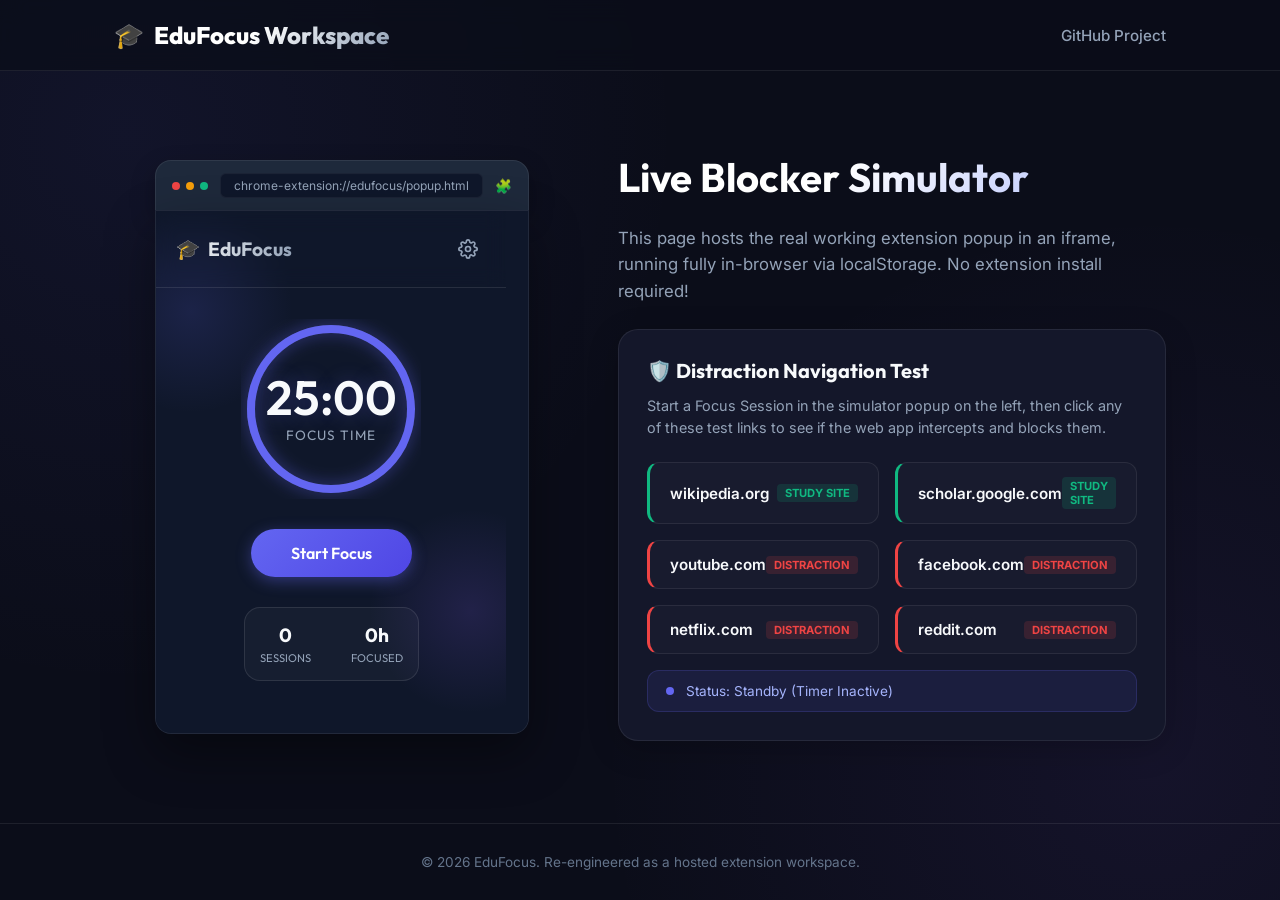
<file: index.html>
<!DOCTYPE html>
<html lang="en">

<head>
  <meta charset="UTF-8">
  <meta name="viewport" content="width=device-width, initial-scale=1.0">
  <title>EduFocus - Study Blocker Web Simulator</title>
  <meta name="description" content="Host and simulate the EduFocus Chrome extension's Pomodoro Focus Timer and Website Blocker in real-time directly on GitHub Pages.">
  
  <link href="https://fonts.googleapis.com/css2?family=Outfit:wght@300;400;500;600;700;800&family=Inter:wght@300;400;500;600;700&display=swap" rel="stylesheet">
  
  <style>
    :root {
      --bg: #0b0d19;
      --card-bg: #14172a;
      --text-primary: #f8fafc;
      --text-secondary: #94a3b8;
      --text-muted: #64748b;
      --accent: #6366f1;
      --accent-glow: rgba(99, 102, 241, 0.4);
      --accent-hover: #4f46e5;
      --success: #10b981;
      --danger: #ef4444;
      --border-color: rgba(255, 255, 255, 0.08);
      --font-outfit: 'Outfit', sans-serif;
      --font-inter: 'Inter', sans-serif;
    }

    * {
      box-sizing: border-box;
      margin: 0;
      padding: 0;
    }

    body {
      background-color: var(--bg);
      color: var(--text-primary);
      font-family: var(--font-inter);
      min-height: 100vh;
      overflow-x: hidden;
      background-image:
        radial-gradient(circle at 10% 15%, rgba(99, 102, 241, 0.08) 0%, transparent 40%),
        radial-gradient(circle at 90% 85%, rgba(139, 92, 246, 0.08) 0%, transparent 40%);
      display: flex;
      flex-direction: column;
    }

    header.site-header {
      padding: 20px 0;
      border-bottom: 1px solid var(--border-color);
      backdrop-filter: blur(12px);
      background-color: rgba(11, 13, 25, 0.7);
      position: sticky;
      top: 0;
      z-index: 100;
    }

    .container {
      max-width: 1100px;
      margin: 0 auto;
      padding: 0 24px;
    }

    .header-content {
      display: flex;
      justify-content: space-between;
      align-items: center;
    }

    .brand-logo {
      display: flex;
      align-items: center;
      gap: 10px;
      font-family: var(--font-outfit);
      font-weight: 800;
      font-size: 1.5rem;
      background: linear-gradient(135deg, #ffffff 50%, var(--text-secondary) 100%);
      -webkit-background-clip: text;
      -webkit-text-fill-color: transparent;
      text-decoration: none;
    }

    .brand-logo span {
      -webkit-text-fill-color: initial;
    }

    .nav-link-git {
      color: var(--text-secondary);
      text-decoration: none;
      font-weight: 500;
      font-size: 0.95rem;
      transition: color 0.2s;
    }

    .nav-link-git:hover {
      color: var(--text-primary);
    }

    main.workspace-main {
      flex: 1;
      padding: 60px 0;
      display: flex;
      align-items: center;
    }

    .workspace-grid {
      display: grid;
      grid-template-columns: 1fr 1.2fr;
      gap: 48px;
      align-items: center;
    }

    @media (max-width: 900px) {
      .workspace-grid {
        grid-template-columns: 1fr;
        gap: 40px;
      }
    }

    /* Extension Simulator Card Wrapper */
    .extension-mockup-wrapper {
      display: flex;
      flex-direction: column;
      align-items: center;
    }

    .browser-toolbar-mock {
      width: 374px; /* matching iframe container + border width */
      background: #1e293b;
      border: 1px solid var(--border-color);
      border-bottom: none;
      border-radius: 16px 16px 0 0;
      padding: 12px 16px;
      display: flex;
      align-items: center;
      justify-content: space-between;
      box-shadow: 0 10px 25px rgba(0,0,0,0.3);
    }

    .toolbar-dots {
      display: flex;
      gap: 6px;
    }

    .toolbar-dots span {
      width: 8px;
      height: 8px;
      border-radius: 50%;
    }
    .toolbar-dots .red { background: #ef4444; }
    .toolbar-dots .yellow { background: #f59e0b; }
    .toolbar-dots .green { background: #10b981; }

    .toolbar-address {
      flex: 1;
      margin: 0 12px;
      background: #0f172a;
      border-radius: 6px;
      font-size: 0.75rem;
      color: var(--text-secondary);
      padding: 4px 10px;
      text-overflow: ellipsis;
      overflow: hidden;
      white-space: nowrap;
      border: 1px solid rgba(255,255,255,0.05);
      text-align: center;
    }

    .toolbar-puzzle-icon {
      font-size: 0.85rem;
      color: var(--text-secondary);
    }

    .iframe-container {
      width: 374px;
      height: 524px;
      border: 1px solid var(--border-color);
      border-radius: 0 0 16px 16px;
      overflow: hidden;
      background: #0f172a;
      box-shadow: 0 20px 50px rgba(0,0,0,0.4);
      position: relative;
    }

    iframe.extension-iframe {
      width: 100%;
      height: 100%;
      border: none;
      display: block;
    }

    /* Sandbox Console Panel */
    .sandbox-console {
      display: flex;
      flex-direction: column;
      gap: 24px;
    }

    .sandbox-console h1 {
      font-size: 2.5rem;
      font-family: var(--font-outfit);
      line-height: 1.2;
      background: linear-gradient(135deg, #ffffff 40%, #a5b4fc 100%);
      -webkit-background-clip: text;
      -webkit-text-fill-color: transparent;
    }

    .sandbox-console p.desc {
      color: var(--text-secondary);
      font-size: 1.05rem;
      line-height: 1.6;
    }

    .console-card {
      background: var(--card-bg);
      border: 1px solid var(--border-color);
      border-radius: 20px;
      padding: 28px;
      box-shadow: 0 8px 32px rgba(0, 0, 0, 0.2);
    }

    .console-card h2 {
      font-size: 1.25rem;
      margin-bottom: 12px;
      font-family: var(--font-outfit);
      display: flex;
      align-items: center;
      gap: 8px;
    }

    .console-card p {
      font-size: 0.9rem;
      color: var(--text-secondary);
      line-height: 1.5;
      margin-bottom: 24px;
    }

    .links-grid {
      display: grid;
      grid-template-columns: 1fr 1fr;
      gap: 16px;
    }

    @media (max-width: 500px) {
      .links-grid {
        grid-template-columns: 1fr;
      }
    }

    .test-link-btn {
      display: flex;
      align-items: center;
      justify-content: space-between;
      background: rgba(255,255,255,0.02);
      border: 1px solid var(--border-color);
      padding: 14px 20px;
      border-radius: 12px;
      text-decoration: none;
      color: var(--text-primary);
      font-weight: 600;
      font-size: 0.95rem;
      transition: all 0.2s ease;
      cursor: pointer;
    }

    .test-link-btn:hover {
      background: rgba(255,255,255,0.05);
      border-color: rgba(255,255,255,0.15);
      transform: translateY(-1px);
    }

    .test-link-btn.distraction {
      border-left: 3px solid var(--danger);
    }

    .test-link-btn.productive {
      border-left: 3px solid var(--success);
    }

    .test-link-btn span.badge {
      font-size: 0.7rem;
      text-transform: uppercase;
      padding: 2px 8px;
      border-radius: 4px;
      font-weight: 700;
    }

    .test-link-btn.distraction span.badge {
      background: rgba(239, 68, 68, 0.15);
      color: var(--danger);
    }

    .test-link-btn.productive span.badge {
      background: rgba(16, 185, 129, 0.15);
      color: var(--success);
    }

    /* Active Session Warning Bar */
    .session-banner {
      display: flex;
      align-items: center;
      gap: 12px;
      background: rgba(99, 102, 241, 0.1);
      border: 1px solid rgba(99, 102, 241, 0.2);
      padding: 12px 18px;
      border-radius: 12px;
      font-size: 0.85rem;
      color: #a5b4fc;
      margin-top: 16px;
    }

    .session-banner.active-focus {
      background: rgba(239, 68, 68, 0.1);
      border-color: rgba(239, 68, 68, 0.2);
      color: #fca5a5;
    }

    .banner-dot {
      width: 8px;
      height: 8px;
      border-radius: 50%;
      background: var(--accent);
    }

    .session-banner.active-focus .banner-dot {
      background: var(--danger);
      animation: pulse-dot 1.5s infinite;
    }

    @keyframes pulse-dot {
      0%, 100% { transform: scale(1); opacity: 1; }
      50% { transform: scale(1.3); opacity: 0.5; }
    }

    footer.site-footer {
      padding: 30px 0;
      border-top: 1px solid var(--border-color);
      text-align: center;
      color: var(--text-muted);
      font-size: 0.85rem;
      margin-top: auto;
    }
  </style>
</head>

<body>
  
  <!-- Site Header -->
  <header class="site-header">
    <div class="container header-content">
      <a href="#" class="brand-logo">
        <span>🎓</span> EduFocus Workspace
      </a>
      <a href="https://github.com/vijaymahes9080/website-blocker-for-study_extension" class="nav-link-git" target="_blank">
        GitHub Project
      </a>
    </div>
  </header>

  <!-- Interactive Sandbox Workspace -->
  <main class="workspace-main">
    <div class="container">
      <div class="workspace-grid">
        
        <!-- Column 1: Visual extension dropdown simulator -->
        <div class="extension-mockup-wrapper">
          <div class="browser-toolbar-mock">
            <div class="toolbar-dots">
              <span class="red"></span>
              <span class="yellow"></span>
              <span class="green"></span>
            </div>
            <div class="toolbar-address">
              chrome-extension://edufocus/popup.html
            </div>
            <div class="toolbar-puzzle-icon">🧩</div>
          </div>
          
          <div class="iframe-container">
            <iframe src="popup.html" class="extension-iframe" id="popupIframe"></iframe>
          </div>
        </div>

        <!-- Column 2: Web Sandbox Console Controls -->
        <div class="sandbox-console">
          <h1>Live Blocker Simulator</h1>
          <p class="desc">
            This page hosts the real working extension popup in an iframe, running fully in-browser via localStorage. No extension install required!
          </p>

          <div class="console-card">
            <h2>🛡️ Distraction Navigation Test</h2>
            <p>
              Start a Focus Session in the simulator popup on the left, then click any of these test links to see if the web app intercepts and blocks them.
            </p>

            <div class="links-grid">
              <a href="#" class="test-link-btn productive" data-domain="wikipedia.org">
                <span>wikipedia.org</span>
                <span class="badge">Study Site</span>
              </a>
              <a href="#" class="test-link-btn productive" data-domain="scholar.google.com">
                <span>scholar.google.com</span>
                <span class="badge">Study Site</span>
              </a>
              <a href="#" class="test-link-btn distraction" data-domain="youtube.com">
                <span>youtube.com</span>
                <span class="badge">Distraction</span>
              </a>
              <a href="#" class="test-link-btn distraction" data-domain="facebook.com">
                <span>facebook.com</span>
                <span class="badge">Distraction</span>
              </a>
              <a href="#" class="test-link-btn distraction" data-domain="netflix.com">
                <span>netflix.com</span>
                <span class="badge">Distraction</span>
              </a>
              <a href="#" class="test-link-btn distraction" data-domain="reddit.com">
                <span>reddit.com</span>
                <span class="badge">Distraction</span>
              </a>
            </div>

            <!-- Banner status -->
            <div class="session-banner" id="sessionBanner">
              <div class="banner-dot"></div>
              <span id="bannerText">Status: Standby (Timer Inactive)</span>
            </div>
          </div>
        </div>

      </div>
    </div>
  </main>

  <!-- Site Footer -->
  <footer class="site-footer">
    <div class="container">
      <p>&copy; 2026 EduFocus. Re-engineered as a hosted extension workspace.</p>
    </div>
  </footer>

  <!-- Intercept & Blocker Controller -->
  <script>
    const sessionBanner = document.getElementById('sessionBanner');
    const bannerText = document.getElementById('bannerText');

    // Regularly sync storage status to update banner details
    function syncBanner() {
      const isFocus = localStorage.getItem('isFocusSessionActive') === 'true';
      const endTimeStr = localStorage.getItem('sessionEndTime');
      
      if (isFocus && endTimeStr) {
        const remainingMs = parseInt(endTimeStr) - Date.now();
        if (remainingMs > 0) {
          sessionBanner.className = "session-banner active-focus";
          const min = Math.ceil(remainingMs / 60000);
          bannerText.textContent = `Status: Focus Active (${min} min remaining)`;
        } else {
          sessionBanner.className = "session-banner";
          bannerText.textContent = "Status: Standby (Break Period)";
        }
      } else {
        sessionBanner.className = "session-banner";
        bannerText.textContent = "Status: Standby (Timer Inactive)";
      }
    }

    // Check every second
    setInterval(syncBanner, 1000);
    syncBanner();

    // Event listener for click events on the test domains
    document.querySelectorAll('.test-link-btn').forEach(btn => {
      btn.addEventListener('click', function(e) {
        e.preventDefault();
        const domain = this.getAttribute('data-domain');
        
        // Retrieve current extension state from local storage
        const isFocus = localStorage.getItem('isFocusSessionActive') === 'true';
        const isStrict = localStorage.getItem('isStrictMode') === 'true';
        const blockedSites = JSON.parse(localStorage.getItem('blockedSites') || '[]');
        const allowedSites = JSON.parse(localStorage.getItem('allowedSites') || '[]');
        
        let shouldBlock = false;

        if (isFocus) {
          if (isStrict) {
            // Whitelist Mode: Block everything except allowed sites
            const isAllowed = allowedSites.some(site => domain.includes(site) || site.includes(domain));
            shouldBlock = !isAllowed;
          } else {
            // Blacklist Mode: Block if in blocked lists
            shouldBlock = blockedSites.some(site => domain.includes(site) || site.includes(domain));
          }
        }

        if (shouldBlock) {
          console.log(`EduFocus: Redirecting main page to blocked.html because "${domain}" is blocked.`);
          // Track blocked count
          let blockedCount = parseInt(localStorage.getItem('totalBlocked') || '0');
          localStorage.setItem('totalBlocked', (blockedCount + 1).toString());
          
          // Redirect the parent window to blocked.html
          window.location.href = `blocked.html?url=${encodeURIComponent(domain)}`;
        } else {
          console.log(`EduFocus: Navigating to external "${domain}"`);
          window.open(`https://www.${domain}`, '_blank');
        }
      });
    });

    // Listen to storage updates from inside the iframe to immediately trigger sync
    window.addEventListener('storage', syncBanner);
  </script>

</body>

</html>
</file>
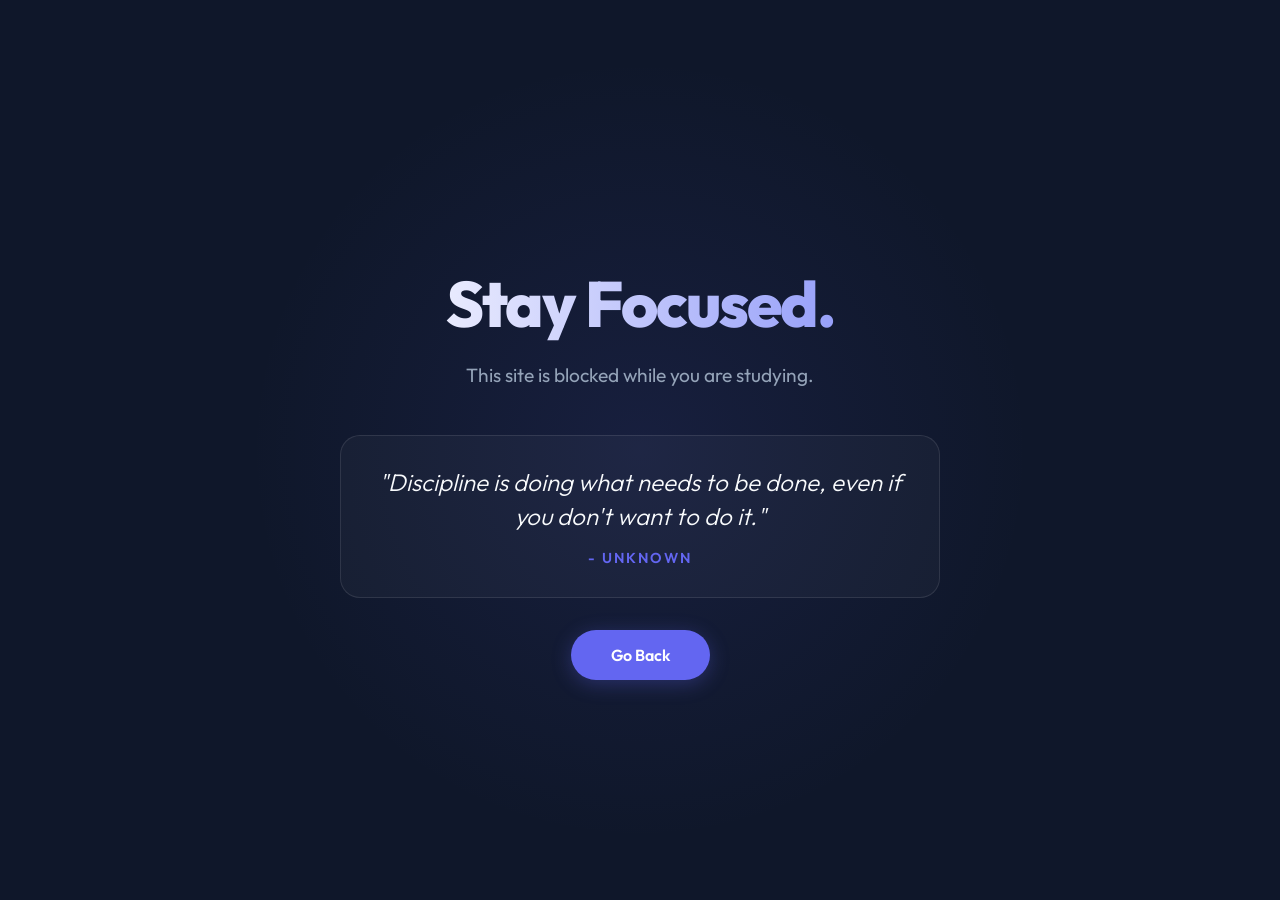
<file: blocked.html>
<!DOCTYPE html>
<html lang="en">

<head>
    <meta charset="UTF-8">
    <meta name="viewport" content="width=device-width, initial-scale=1.0">
    <title>Focus Mode Active</title>
    <link href="https://fonts.googleapis.com/css2?family=Outfit:wght@300;400;600;800&display=swap" rel="stylesheet">
    <style>
        :root {
            --bg: #0f172a;
            --accent: #6366f1;
            --text-primary: #f8fafc;
            --text-secondary: #94a3b8;
        }

        body {
            margin: 0;
            padding: 0;
            width: 100vw;
            height: 100vh;
            display: flex;
            flex-direction: column;
            justify-content: center;
            align-items: center;
            background-color: var(--bg);
            background-image:
                radial-gradient(circle at 50% 50%, rgba(99, 102, 241, 0.1) 0%, transparent 50%);
            color: var(--text-primary);
            font-family: 'Outfit', sans-serif;
            text-align: center;
            user-select: none;
        }

        .container {
            max-width: 600px;
            padding: 40px;
            animation: fadeIn 0.8s ease-out;
        }

        h1 {
            font-size: 4rem;
            font-weight: 800;
            margin-bottom: 1rem;
            background: linear-gradient(to right, #fff, #818cf8);
            -webkit-background-clip: text;
            -webkit-text-fill-color: transparent;
            letter-spacing: -2px;
        }

        p {
            font-size: 1.2rem;
            color: var(--text-secondary);
            margin-bottom: 3rem;
        }

        .quote-box {
            background: rgba(255, 255, 255, 0.03);
            border: 1px solid rgba(255, 255, 255, 0.1);
            padding: 30px;
            border-radius: 20px;
            margin-bottom: 2rem;
            position: relative;
        }

        .quote-text {
            font-size: 1.5rem;
            font-style: italic;
            font-weight: 300;
            line-height: 1.4;
        }

        .quote-author {
            margin-top: 15px;
            display: block;
            font-size: 0.9rem;
            color: var(--accent);
            text-transform: uppercase;
            letter-spacing: 2px;
            font-weight: 600;
        }

        .btn {
            background: var(--accent);
            color: white;
            border: none;
            padding: 15px 40px;
            border-radius: 50px;
            font-size: 1rem;
            font-weight: 600;
            cursor: pointer;
            transition: all 0.3s;
            box-shadow: 0 4px 20px rgba(99, 102, 241, 0.3);
            text-decoration: none;
            display: inline-block;
        }

        .btn:hover {
            transform: translateY(-2px);
            box-shadow: 0 8px 25px rgba(99, 102, 241, 0.4);
        }

        @keyframes fadeIn {
            from {
                opacity: 0;
                transform: translateY(20px);
            }

            to {
                opacity: 1;
                transform: translateY(0);
            }
        }
    </style>
</head>

<body>
    <div class="container">
        <h1>Stay Focused.</h1>
        <p>This site is blocked while you are studying.</p>

        <div class="quote-box">
            <span class="quote-text" id="quote">"The secret of getting ahead is getting started."</span>
            <span class="quote-author" id="author">- Mark Twain</span>
        </div>

        <a href="javascript:history.back()" class="btn">Go Back</a>
    </div>

    <script>
        const quotes = [
            { text: "The future belongs to those who believe in the beauty of their dreams.", author: "Eleanor Roosevelt" },
            { text: "It does not matter how slowly you go as long as you do not stop.", author: "Confucius" },
            { text: "Quality is not an act, it is a habit.", author: "Aristotle" },
            { text: "Start where you are. Use what you have. Do what you can.", author: "Arthur Ashe" },
            { text: "Education is the passport to the future, for tomorrow belongs to those who prepare for it today.", author: "Malcolm X" },
            { text: "Focus entirely on the only thing you can control: yourself.", author: "Unknown" },
            { text: "Discipline is doing what needs to be done, even if you don't want to do it.", author: "Unknown" }
        ];

        const randomQuote = quotes[Math.floor(Math.random() * quotes.length)];
        document.getElementById('quote').textContent = `"${randomQuote.text}"`;
        document.getElementById('author').textContent = `- ${randomQuote.author}`;

        // Parse query parameter for the blocked URL
        const urlParams = new URLSearchParams(window.location.search);
        const blockedUrl = urlParams.get('url');
        if (blockedUrl) {
            document.querySelector('.container p').innerHTML = `The site <strong>${blockedUrl}</strong> is blocked while you are studying.`;
        }
    </script>
</body>

</html>
</file>
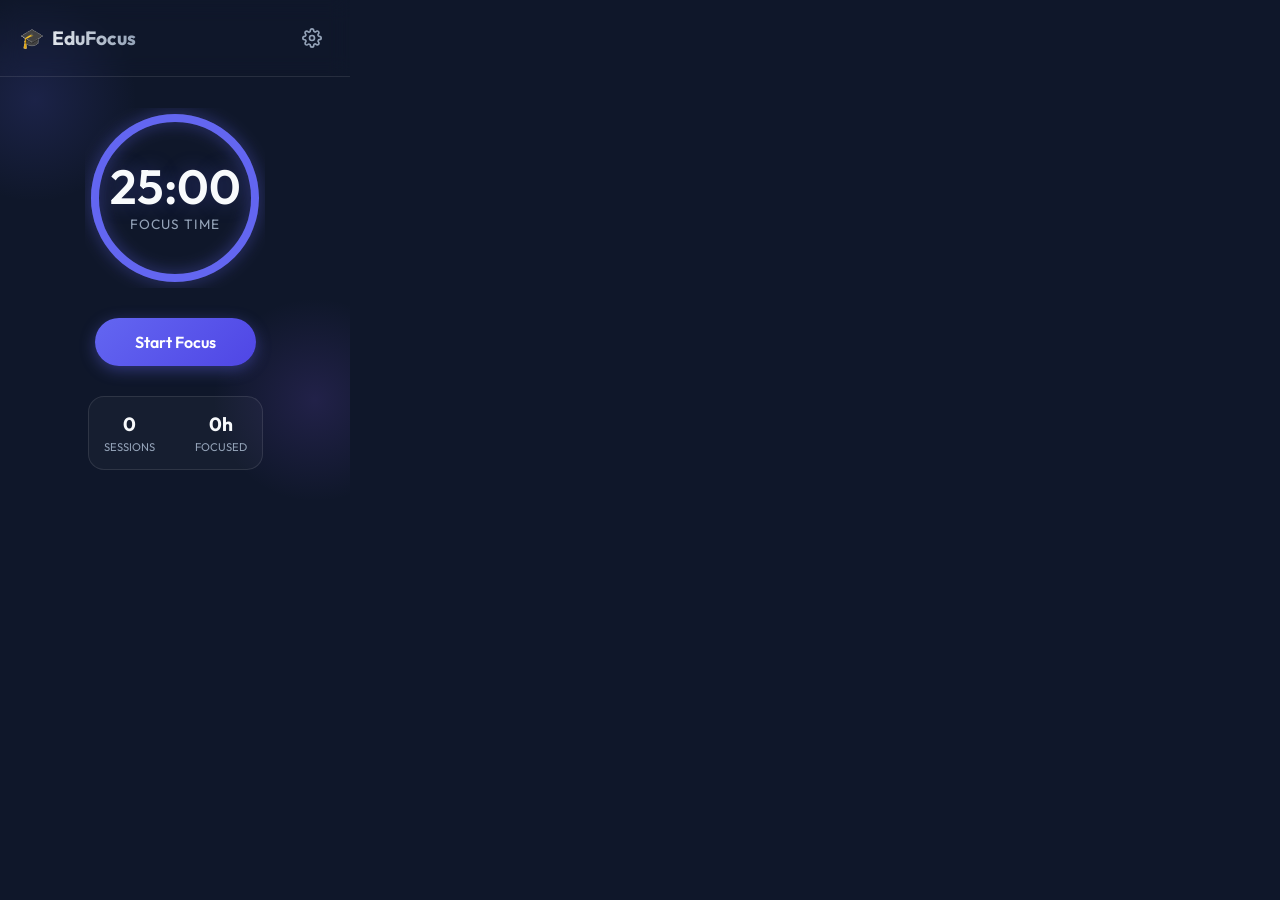
<file: popup.html>
<!DOCTYPE html>
<html lang="en">

<head>
  <meta charset="UTF-8">
  <meta name="viewport" content="width=device-width, initial-scale=1.0">
  <title>EduFocus</title>
  <link rel="stylesheet" href="popup.css">
  <link href="https://fonts.googleapis.com/css2?family=Outfit:wght@300;400;500;600;700&display=swap" rel="stylesheet">
  <script src="chrome-polyfill.js"></script>
</head>

<body>
  <div class="app-container">
    <header>
      <div class="logo">
        <span class="icon">🎓</span> EduFocus
      </div>
      <button id="settingsBtn" class="icon-btn" aria-label="Settings">
        <svg xmlns="http://www.w3.org/2000/svg" width="20" height="20" viewBox="0 0 24 24" fill="none"
          stroke="currentColor" stroke-width="2" stroke-linecap="round" stroke-linejoin="round">
          <circle cx="12" cy="12" r="3"></circle>
          <path
            d="M19.4 15a1.65 1.65 0 0 0 .33 1.82l.06.06a2 2 0 0 1 0 2.83 2 2 0 0 1-2.83 0l-.06-.06a1.65 1.65 0 0 0-1.82-.33 1.65 1.65 0 0 0-1 1.51V21a2 2 0 0 1-2 2 2 2 0 0 1-2-2v-.09A1.65 1.65 0 0 0 9 19.4a1.65 1.65 0 0 0-1.82.33l-.06.06a2 2 0 0 1-2.83 0 2 2 0 0 1 0-2.83l.06-.06a1.65 1.65 0 0 0 .33-1.82 1.65 1.65 0 0 0-1.51-1H3a2 2 0 0 1-2-2 2 2 0 0 1 2-2h.09A1.65 1.65 0 0 0 4.6 9a1.65 1.65 0 0 0-.33-1.82l-.06-.06a2 2 0 0 1 0-2.83 2 2 0 0 1 2.83 0l.06.06a1.65 1.65 0 0 0 1.82.33H9a1.65 1.65 0 0 0 1-1.51V3a2 2 0 0 1 2-2 2 2 0 0 1 2 2v.09a1.65 1.65 0 0 0 1 1.51 1.65 1.65 0 0 0 1.82-.33l.06-.06a2 2 0 0 1 2.83 0 2 2 0 0 1 0 2.83l-.06.06a1.65 1.65 0 0 0-.33 1.82V9a1.65 1.65 0 0 0 1.51 1H21a2 2 0 0 1 2 2 2 2 0 0 1-2 2h-.09a1.65 1.65 0 0 0-1.51 1z">
          </path>
        </svg>
      </button>
    </header>

    <main id="mainView">
      <div class="timer-display">
        <svg class="progress-ring" width="180" height="180">
          <circle class="progress-ring__circle-bg" stroke="rgba(255,255,255,0.1)" stroke-width="8" fill="transparent"
            r="80" cx="90" cy="90" />
          <circle class="progress-ring__circle" stroke="#4f46e5" stroke-width="8" fill="transparent" r="80" cx="90"
            cy="90" />
        </svg>
        <div class="time-text">
          <h1 id="timer">25:00</h1>
          <p id="timerLabel">Focus Time</p>
        </div>
      </div>

      <div class="controls">
        <button id="startBtn" class="primary-btn">Start Focus</button>
        <button id="resetBtn" class="secondary-btn" style="display: none;">End Session</button>
      </div>

      <div class="stats-mini">
        <div class="stat">
          <span class="stat-value" id="sessionsToday">0</span>
          <span class="stat-label">Sessions</span>
        </div>
        <div class="stat">
          <span class="stat-value" id="hoursToday">0h</span>
          <span class="stat-label">Focused</span>
        </div>
      </div>
    </main>

    <div id="settingsView" class="hidden">
      <div class="view-header">
        <button id="backBtn" class="icon-btn-small">←</button>
        <h2 id="settingsTitle">Website Manager</h2>
      </div>

      <div class="mode-toggle-container">
        <label class="switch">
          <input type="checkbox" id="modeToggle">
          <span class="slider round"></span>
        </label>
        <div class="mode-labels">
          <span id="modeLabel">Block Mode</span>
          <p id="modeDescription" class="mode-desc">Blocks listed sites</p>
        </div>
      </div>

      <div class="input-group">
        <input type="text" id="newSiteInput" placeholder="example.com">
        <button id="addSiteBtn" class="icon-btn-add">+</button>
      </div>

      <ul id="siteList" class="site-list">
        <!-- List items injected by JS -->
      </ul>

      <div class="tips">
        <p id="tipText">💡 Tip: Add social media and entertainment sites here.</p>
      </div>
    </div>
  </div>
  <script src="popup.js"></script>
</body>

</html>
</file>
<file: popup.css>
:root {
  --bg-color: #0f172a;
  --card-bg: #1e293b;
  --text-primary: #f8fafc;
  --text-secondary: #94a3b8;
  --accent: #6366f1;
  --accent-hover: #4f46e5;
  --danger: #ef4444;
  --glass: rgba(30, 41, 59, 0.7);
  --border: rgba(255, 255, 255, 0.1);
  --shadow: 0 4px 6px -1px rgba(0, 0, 0, 0.1), 0 2px 4px -1px rgba(0, 0, 0, 0.06);
}

* {
  box-sizing: border-box;
  margin: 0;
  padding: 0;
  font-family: 'Outfit', sans-serif;
}

body {
  width: 350px;
  height: 500px;
  background-color: var(--bg-color);
  color: var(--text-primary);
  overflow: hidden;
}

.app-container {
  width: 100%;
  height: 100%;
  display: flex;
  flex-direction: column;
  background-image:
    radial-gradient(circle at 10% 20%, rgba(99, 102, 241, 0.15) 0%, transparent 20%),
    radial-gradient(circle at 90% 80%, rgba(139, 92, 246, 0.15) 0%, transparent 20%);
}

header {
  padding: 20px;
  display: flex;
  justify-content: space-between;
  align-items: center;
  border-bottom: 1px solid var(--border);
  backdrop-filter: blur(10px);
}

.logo {
  font-weight: 700;
  font-size: 1.2rem;
  display: flex;
  align-items: center;
  gap: 8px;
  background: linear-gradient(to right, #fff, #94a3b8);
  -webkit-background-clip: text;
  background-clip: text;
  -webkit-text-fill-color: transparent;
}

.icon {
  -webkit-text-fill-color: initial;
}

.icon-btn,
.icon-btn-small {
  background: transparent;
  border: none;
  color: var(--text-secondary);
  cursor: pointer;
  padding: 8px;
  border-radius: 8px;
  transition: all 0.2s;
  display: flex;
  align-items: center;
  justify-content: center;
}

.icon-btn:hover,
.icon-btn-small:hover {
  background: rgba(255, 255, 255, 0.05);
  color: var(--text-primary);
}

main {
  flex: 1;
  display: flex;
  flex-direction: column;
  align-items: center;
  justify-content: center;
  padding: 20px;
  gap: 30px;
  transition: transform 0.3s ease, opacity 0.3s ease;
}

/* Timer Circle */
.timer-display {
  position: relative;
  width: 180px;
  height: 180px;
  display: flex;
  align-items: center;
  justify-content: center;
}

.progress-ring {
  transform: rotate(-90deg);
  transform-origin: 50% 50%;
}

.progress-ring__circle {
  stroke-dasharray: 502;
  /* 2 * PI * r (r=80) approx 502 */
  stroke-dashoffset: 0;
  stroke: var(--accent);
  transition: stroke-dashoffset 0.5s;
  filter: drop-shadow(0 0 8px rgba(99, 102, 241, 0.5));
}

.time-text {
  position: absolute;
  text-align: center;
  display: flex;
  flex-direction: column;
  align-items: center;
}

#timer {
  font-size: 3rem;
  font-weight: 600;
  line-height: 1;
  margin-bottom: 5px;
  text-shadow: 0 0 20px rgba(99, 102, 241, 0.3);
}

#timerLabel {
  font-size: 0.85rem;
  color: var(--text-secondary);
  text-transform: uppercase;
  letter-spacing: 1px;
}

/* Controls */
.controls {
  width: 100%;
  display: flex;
  justify-content: center;
}

.primary-btn {
  background: linear-gradient(135deg, var(--accent), var(--accent-hover));
  color: white;
  border: none;
  padding: 14px 40px;
  border-radius: 50px;
  font-size: 1rem;
  font-weight: 600;
  cursor: pointer;
  box-shadow: 0 4px 15px rgba(99, 102, 241, 0.4);
  transition: transform 0.2s, box-shadow 0.2s;
}

.primary-btn:hover {
  transform: translateY(-2px);
  box-shadow: 0 6px 20px rgba(99, 102, 241, 0.5);
}

.primary-btn:active {
  transform: translateY(0);
}

.secondary-btn {
  background: rgba(239, 68, 68, 0.15);
  color: #fca5a5;
  border: 1px solid rgba(239, 68, 68, 0.3);
  padding: 14px 40px;
  border-radius: 50px;
  font-size: 1rem;
  font-weight: 600;
  cursor: pointer;
  transition: all 0.2s;
}

.secondary-btn:hover {
  background: rgba(239, 68, 68, 0.25);
  box-shadow: 0 0 15px rgba(239, 68, 68, 0.2);
}

/* Stats */
.stats-mini {
  display: flex;
  gap: 40px;
  padding: 15px;
  background: rgba(255, 255, 255, 0.03);
  border-radius: 16px;
  border: 1px solid var(--border);
}

.stat {
  display: flex;
  flex-direction: column;
  align-items: center;
}

.stat-value {
  font-size: 1.2rem;
  font-weight: 700;
  color: var(--text-primary);
}

.stat-label {
  font-size: 0.7rem;
  color: var(--text-secondary);
  text-transform: uppercase;
  margin-top: 4px;
}

/* Settings View */
#settingsView {
  position: absolute;
  top: 60px;
  /* Below header */
  left: 0;
  width: 100%;
  height: calc(100% - 60px);
  background: var(--bg-color);
  padding: 20px;
  display: flex;
  flex-direction: column;
  gap: 15px;
  z-index: 10;
  transform: translateX(100%);
  transition: transform 0.3s ease;
}

#settingsView.active {
  transform: translateX(0);
}

.view-header {
  display: flex;
  align-items: center;
  gap: 10px;
  margin-bottom: 10px;
}

.view-header h2 {
  font-size: 1.2rem;
}

.input-group {
  display: flex;
  gap: 10px;
}

input[type="text"] {
  flex: 1;
  background: var(--card-bg);
  border: 1px solid var(--border);
  padding: 12px;
  border-radius: 12px;
  color: white;
  outline: none;
  transition: border-color 0.2s;
}

input[type="text"]:focus {
  border-color: var(--accent);
}

.icon-btn-add {
  background: var(--accent);
  color: white;
  border: none;
  width: 42px;
  border-radius: 12px;
  font-size: 1.5rem;
  cursor: pointer;
  display: flex;
  align-items: center;
  justify-content: center;
}

.site-list {
  flex: 1;
  list-style: none;
  overflow-y: auto;
  display: flex;
  flex-direction: column;
  gap: 8px;
  padding-right: 5px;
}

/* Custom Scrollbar */
.site-list::-webkit-scrollbar {
  width: 4px;
}

.site-list::-webkit-scrollbar-track {
  background: transparent;
}

.site-list::-webkit-scrollbar-thumb {
  background: var(--text-secondary);
  border-radius: 4px;
}

.site-item {
  background: var(--card-bg);
  padding: 12px;
  border-radius: 10px;
  border: 1px solid var(--border);
  display: flex;
  justify-content: space-between;
  align-items: center;
  font-size: 0.9rem;
}

.remove-btn {
  background: transparent;
  border: none;
  color: var(--text-secondary);
  cursor: pointer;
  padding: 4px;
  font-size: 1.2rem;
}

.remove-btn:hover {
  color: var(--danger);
}

.tips {
  font-size: 0.8rem;
  color: var(--text-secondary);
  text-align: center;
  padding: 10px;
  background: rgba(255, 255, 255, 0.02);
  border-radius: 8px;
}

.hidden {
  display: none;
  /* Just for screen readers/fallback, handled by transform mainly */
}

/* Toggle Switch */
.mode-toggle-container {
  display: flex;
  align-items: center;
  gap: 15px;
  background: var(--card-bg);
  padding: 12px;
  border-radius: 12px;
  border: 1px solid var(--border);
  margin-bottom: 5px;
}

.switch {
  position: relative;
  display: inline-block;
  width: 44px;
  height: 24px;
  flex-shrink: 0;
}

.switch input {
  opacity: 0;
  width: 0;
  height: 0;
}

.slider {
  position: absolute;
  cursor: pointer;
  top: 0;
  left: 0;
  right: 0;
  bottom: 0;
  background-color: var(--card-bg);
  /* darker background when off */
  border: 1px solid var(--text-secondary);
  transition: .4s;
}

.slider:before {
  position: absolute;
  content: "";
  height: 16px;
  width: 16px;
  left: 3px;
  bottom: 3px;
  background-color: var(--text-secondary);
  transition: .4s;
}

input:checked+.slider {
  background-color: var(--accent);
  border-color: var(--accent);
}

input:checked+.slider:before {
  transform: translateX(20px);
  background-color: white;
}

.slider.round {
  border-radius: 34px;
}

.slider.round:before {
  border-radius: 50%;
}

.mode-labels {
  display: flex;
  flex-direction: column;
}

#modeLabel {
  font-weight: 600;
  font-size: 0.95rem;
  color: var(--text-primary);
}

.mode-desc {
  font-size: 0.75rem;
  color: var(--text-secondary);
}

/* Update site item styles for whitelist to look "positive" */
.site-item.allowed {
  border-left: 3px solid #10b981;
  /* Green for allowed */
}

/* Animation for list switch */
.site-list {
  transition: opacity 0.2s ease;
}
</file>
